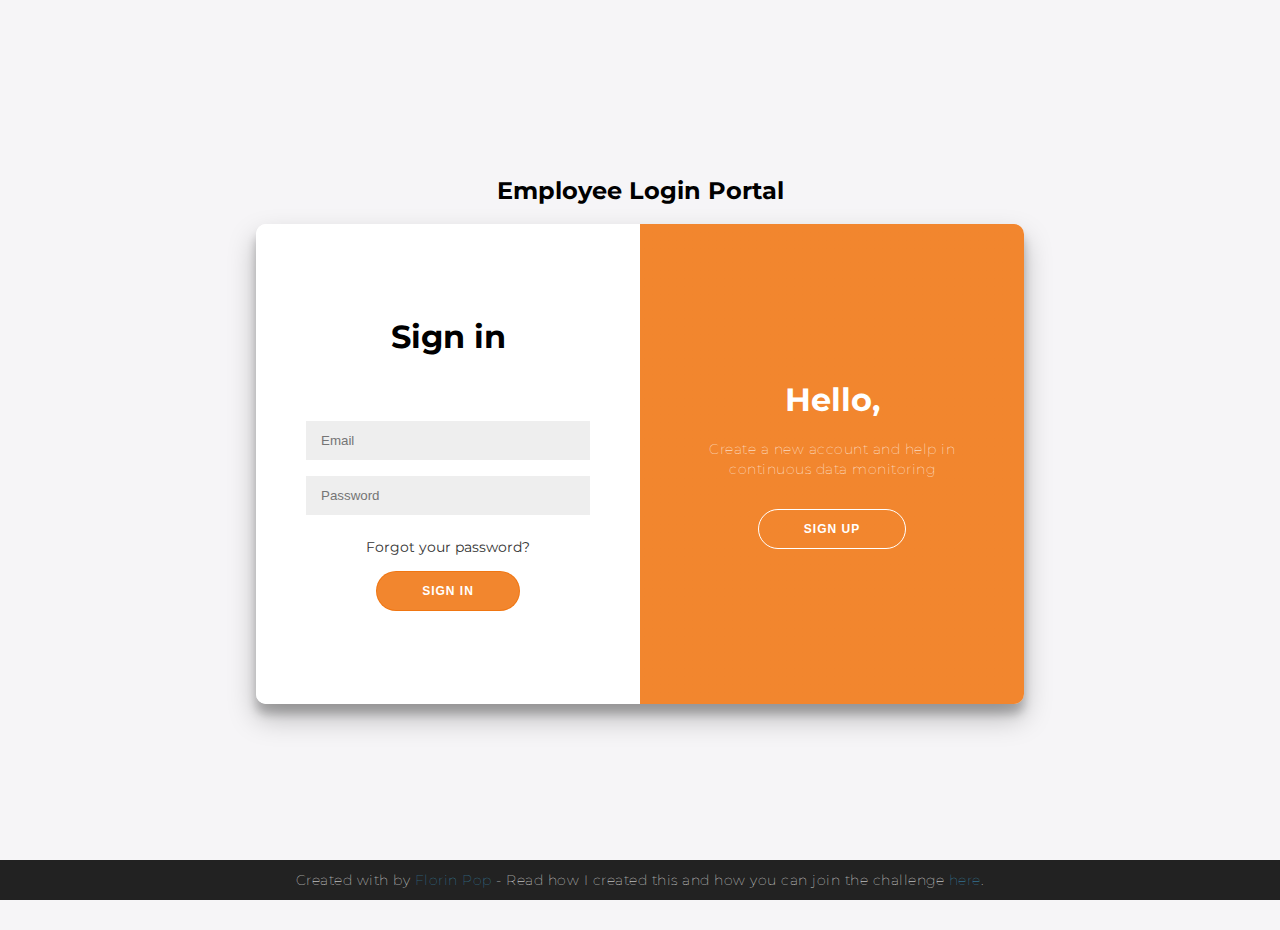
<file: login.html>
<!DOCTYPE html>
<html lang="en">
<head>
    <meta charset="UTF-8">
    <meta http-equiv="X-UA-Compatible" content="IE=edge">
    <meta name="viewport" content="width=device-width, initial-scale=1.0">
    <script src="login.js"></script>
    <link href="login.css" rel="stylesheet" type="text/css">
    <title>Login portal</title>
</head>
<body>
    <h2>Employee Login Portal</h2>
<div class="container" id="container">
	<div class="form-container sign-up-container">
		<form action="#">
			<h1>Create Account</h1>
			<div class="social-container">
				<a href="#" class="social"><i class="fab fa-facebook-f"></i></a>
				<a href="#" class="social"><i class="fab fa-google-plus-g"></i></a>
				<a href="#" class="social"><i class="fab fa-linkedin-in"></i></a>
			</div>
			<span>or use your email for registration</span>
			<input type="text" placeholder="Name" />
			<input type="email" placeholder="Email" />
			<input type="password" placeholder="Password" />
			<button>Sign Up</button>
		</form>
	</div>
	<div class="form-container sign-in-container">
		<form action="#">
			<h1>Sign in</h1>
			<br><br><br>
			<input type="email" placeholder="Email" />
			<input type="password" placeholder="Password" />
			<a href="#">Forgot your password?</a>
			<button>Sign In</button>
		</form>
	</div>
	<div class="overlay-container">
		<div class="overlay">
			<div class="overlay-panel overlay-left">
				<h1>Welcome Back!</h1>
				<p>To keep connected with us please login with your personal info</p>
				<button class="ghost" id="signIn">Sign In</button>
			</div>
			<div class="overlay-panel overlay-right">
				<h1>Hello,</h1>
				<p>Create a new account and help in continuous data monitoring</p>
				<button class="ghost" id="signUp">Sign Up</button>
			</div>
		</div>
	</div>
</div>

<footer>
	<p>
		Created with <i class="fa fa-heart"></i> by
		<a target="_blank" href="https://florin-pop.com">Florin Pop</a>
		- Read how I created this and how you can join the challenge
		<a target="_blank" href="https://www.florin-pop.com/blog/2019/03/double-slider-sign-in-up-form/">here</a>.
	</p>
</footer>  
</body>
</html>
</file>
<file: login.css>
@import url('https://fonts.googleapis.com/css?family=Montserrat:400,800');

*{
	box-sizing: border-box;
}

body {
	background: #f6f5f7;
	display: flex;
	justify-content: center;
	align-items: center;
	flex-direction: column;
	font-family: 'Montserrat', sans-serif;
	height: 100vh;
	margin: -20px 0 50px;
}

h1 {
	font-weight: bold;
	margin: 0;
}

h2 {
	text-align: center;
}

p {
	font-size: 14px;
	font-weight: 100;
	line-height: 20px;
	letter-spacing: 0.5px;
	margin: 20px 0 30px;
}

span {
	font-size: 12px;
}

a {
	color: #333;
	font-size: 14px;
	text-decoration: none;
	margin: 15px 0;
}

button {
	border-radius: 20px;
	border: 1px solid #f0740fde;
	background-color: #f0740fde;
	color: #FFFFFF;
	font-size: 12px;
	font-weight: bold;
	padding: 12px 45px;
	letter-spacing: 1px;
	text-transform: uppercase;
	transition: transform 80ms ease-in;
}

button:active {
	transform: scale(0.95);
}

button:focus {
	outline: none;
}

button.ghost {
	background-color: transparent;
	border-color: #FFFFFF;
}

form {
	background-color: #FFFFFF;
	display: flex;
	align-items: center;
	justify-content: center;
	flex-direction: column;
	padding: 0 50px;
	height: 100%;
	text-align: center;
}

input {
	background-color: #eee;
	border: none;
	padding: 12px 15px;
	margin: 8px 0;
	width: 100%;
}

.container {
	background-color: #fff;
	border-radius: 10px;
  	box-shadow: 0 14px 28px rgba(0,0,0,0.25), 
			0 10px 10px rgba(0,0,0,0.22);
	position: relative;
	overflow: hidden;
	width: 768px;
	max-width: 100%;
	min-height: 480px;
}

.form-container {
	position: absolute;
	top: 0;
	height: 100%;
	transition: all 0.6s ease-in-out;
}

.sign-in-container {
	left: 0;
	width: 50%;
	z-index: 2;
}

.container.right-panel-active .sign-in-container {
	transform: translateX(100%);
}

.sign-up-container {
	left: 0;
	width: 50%;
	opacity: 0;
	z-index: 1;
}

.container.right-panel-active .sign-up-container {
	transform: translateX(100%);
	opacity: 1;
	z-index: 5;
	animation: show 0.6s;
}

@keyframes show {
	0%, 49.99% {
		opacity: 0;
		z-index: 1;
	}
	
	50%, 100% {
		opacity: 1;
		z-index: 5;
	}
}

.overlay-container {
	position: absolute;
	top: 0;
	left: 50%;
	width: 50%;
	height: 100%;
	overflow: hidden;
	transition: transform 0.6s ease-in-out;
	z-index: 100;
}

.container.right-panel-active .overlay-container{
	transform: translateX(-100%);
}

.overlay {
	background: #f0740fde;
	background: -webkit-linear-gradient(to right, #f0740fde, #f0740fde);
	background: linear-gradient(to right, #f0740fde, #f0740fde);
	background-repeat: no-repeat;
	background-size: cover;
	background-position: 0 0;
	color: #FFFFFF;
	position: relative;
	left: -100%;
	height: 100%;
	width: 200%;
  	transform: translateX(0);
	transition: transform 0.6s ease-in-out;
}

.container.right-panel-active .overlay {
  	transform: translateX(50%);
}

.overlay-panel {
	position: absolute;
	display: flex;
	align-items: center;
	justify-content: center;
	flex-direction: column;
	padding: 0 40px;
	text-align: center;
	top: 0;
	height: 100%;
	width: 50%;
	transform: translateX(0);
	transition: transform 0.6s ease-in-out;
}

.overlay-left {
	transform: translateX(-20%);
}

.container.right-panel-active .overlay-left {
	transform: translateX(0);
}

.overlay-right {
	right: 0;
	transform: translateX(0);
}

.container.right-panel-active .overlay-right {
	transform: translateX(20%);
}

.social-container {
	margin: 20px 0;
}

.social-container a {
	border: 1px solid #DDDDDD;
	border-radius: 50%;
	display: inline-flex;
	justify-content: center;
	align-items: center;
	margin: 0 5px;
	height: 40px;
	width: 40px;
}

footer {
    background-color: #222;
    color: #fff;
    font-size: 14px;
    bottom: 0;
    position: fixed;
    left: 0;
    right: 0;
    text-align: center;
    z-index: 999;
}

footer p {
    margin: 10px 0;
}

footer i {
    color: #f0740fde;
}

footer a {
    color: #3c97bf;
    text-decoration: none;
}
</file>
